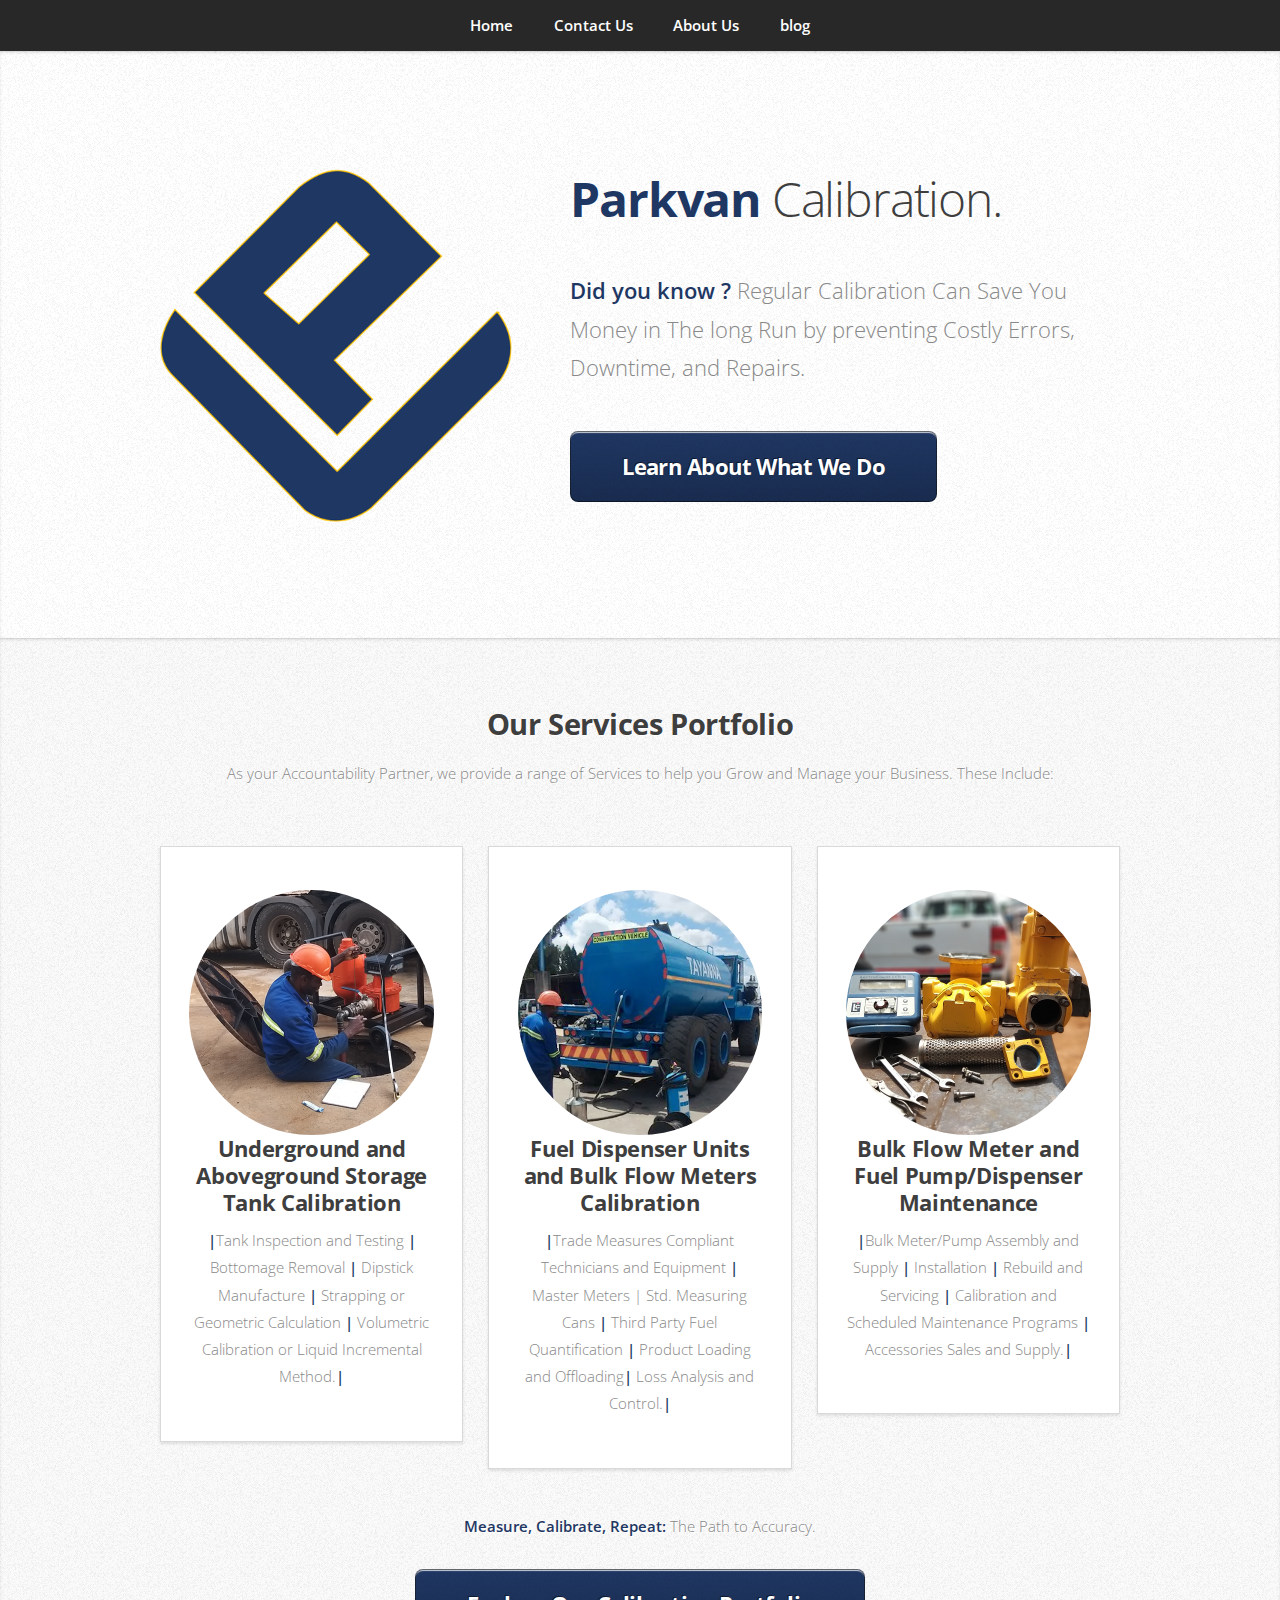
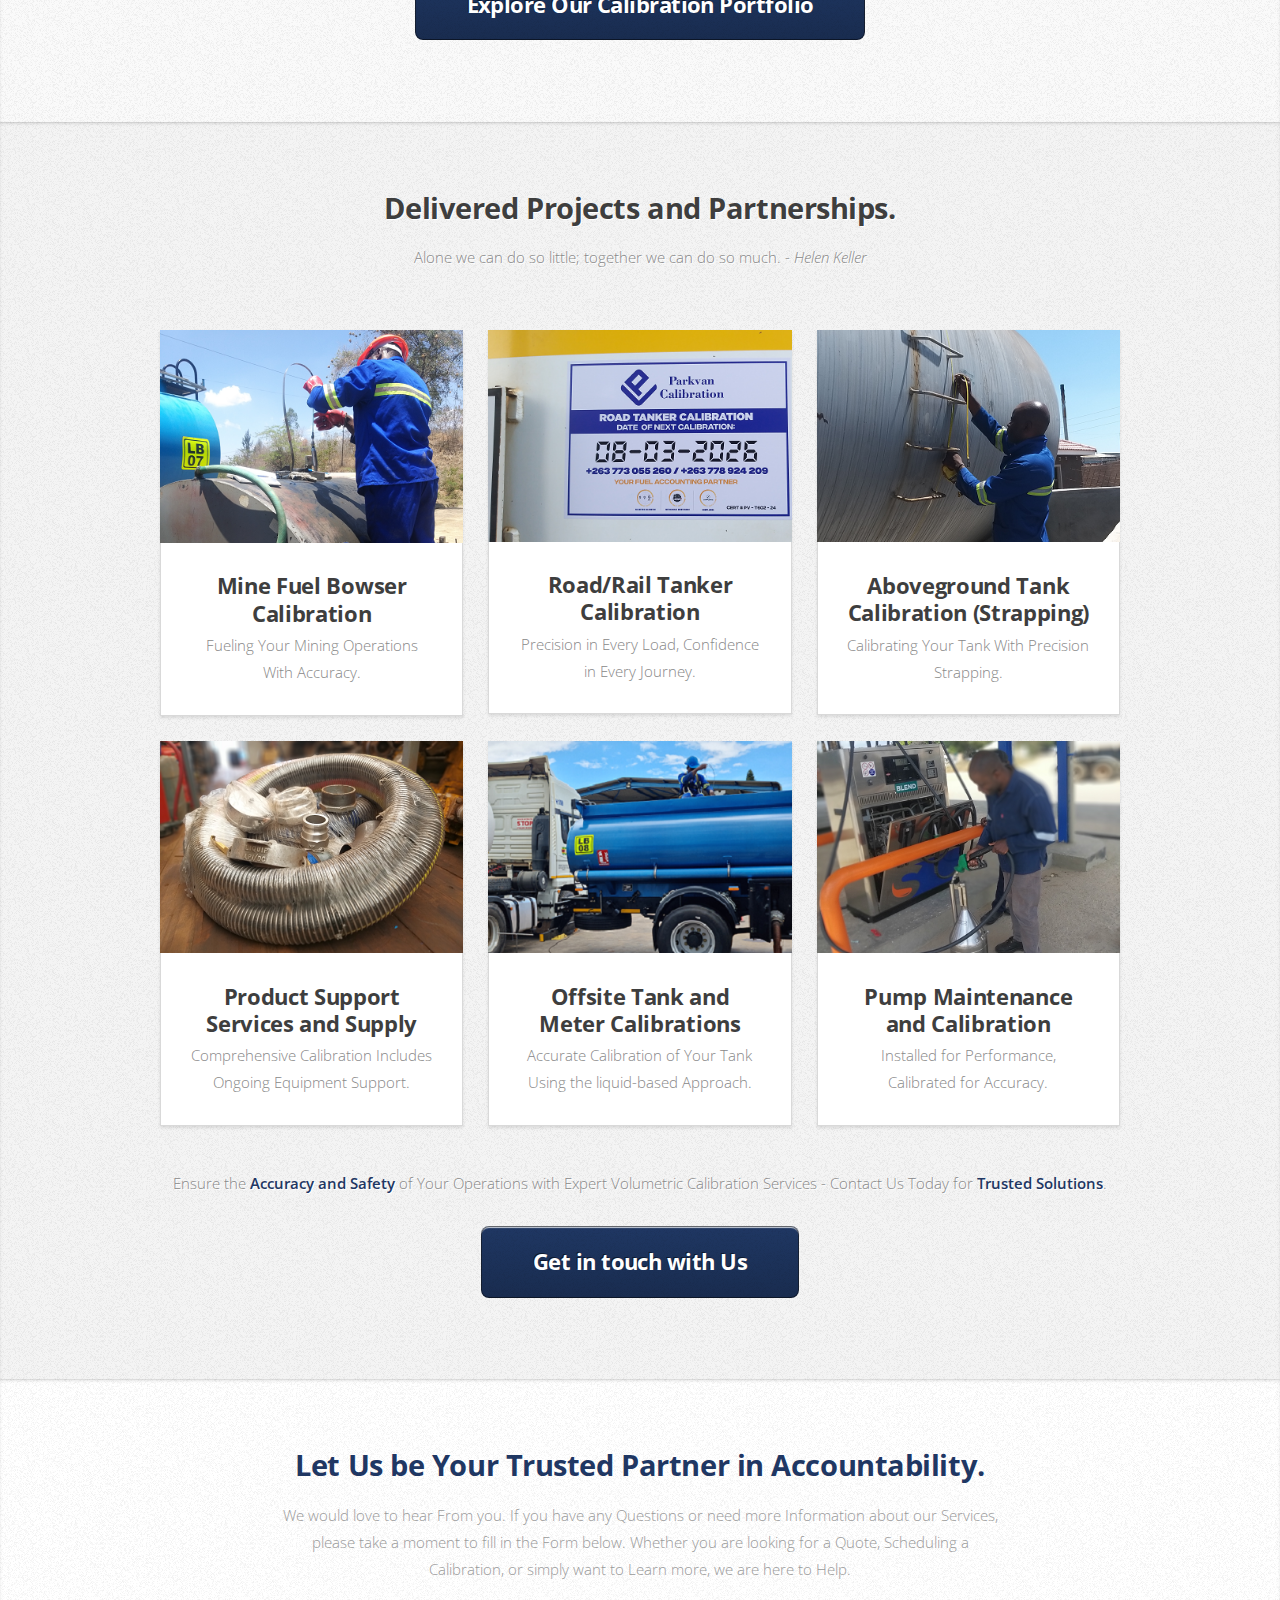
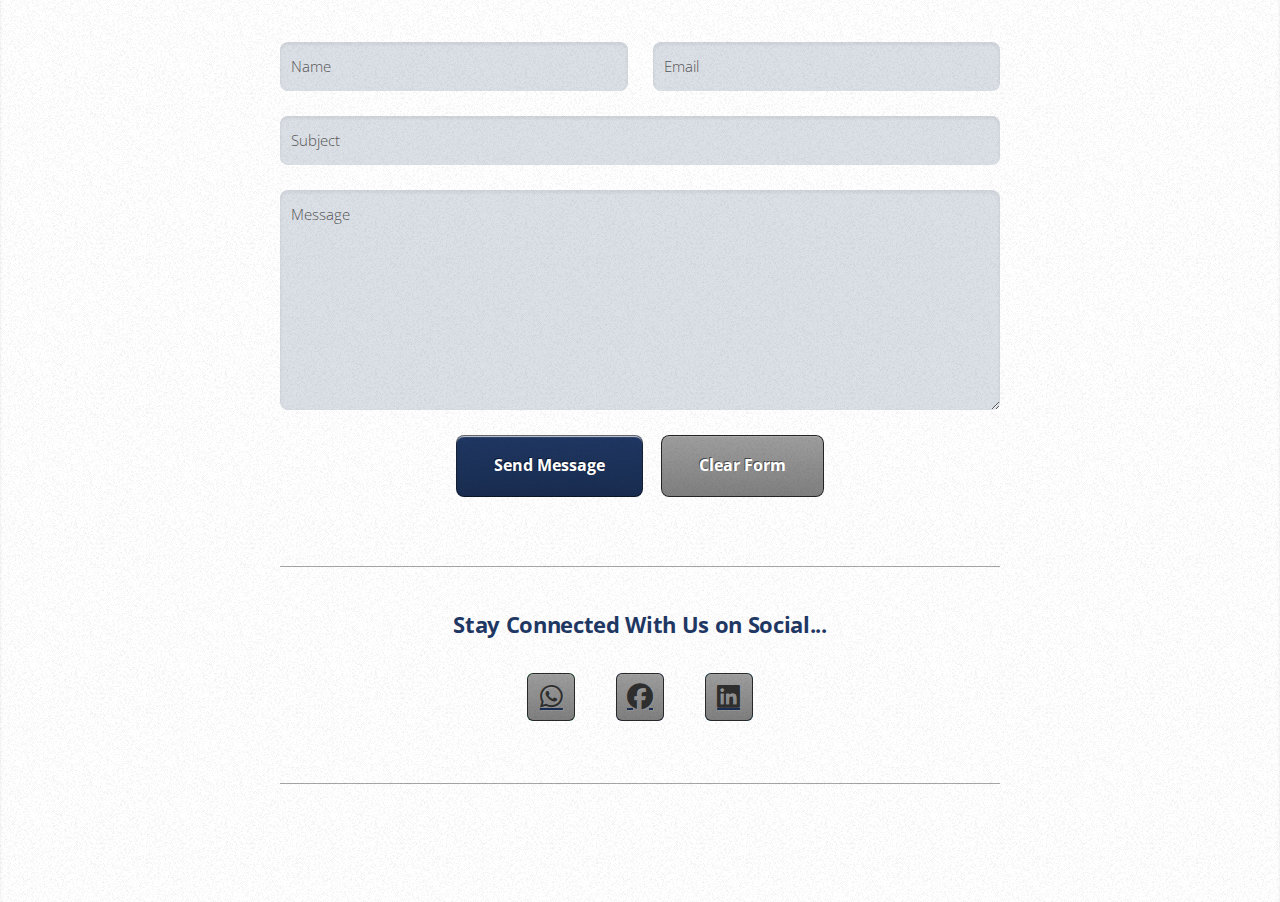
<file: index.html>
<!DOCTYPE HTML>

<html>
	<head><!--Contains meta data i.e data about data-->
		<title>Parkvan Calibration: Volumetric Calibration of Tanks and Meters</title>
		<meta charset="utf-8" />
		<meta name="viewport" content="width=device-width, initial-scale=1, user-scalable=no" />
		<meta name="Author" content="Upenyu Mutsumba" />
		<meta name="Keywords" content="Volumetric Calibration, Fuel storage tank, Road tanker, Aboveground tank, Accountability Partner />
		<meta name="description" content="Parkvan Calibration specializes in volumetric calibration of storage tanks, flow meters, and fuel dispensers for service stations. Reliable, accurate calibration." />
		<link rel="stylesheet" href="https://cdnjs.cloudflare.com/ajax/libs/font-awesome/6.7.2/css/all.min.css" integrity="sha512-Evv84Mr4kqVGRNSgIGL/F/aIDqQb7xQ2vcrdIwxfjThSH8CSR7PBEakCr51Ck+w+/U6swU2Im1vVX0SVk9ABhg==" crossorigin="anonymous" referrerpolicy="no-referrer" />
		<link rel="stylesheet" href="assets/css/main.css" />
		<!-- <link rel="canonical" href="https://parkvan-calibration.co.zw" /> -->
		    <link rel="icon" type="image/png" href="/favicon.png">
		<meta name="google-site-verification" content="EgA37F2M8qbpC_kgQ_pPKk1XPElg_OLfnI7oKPIdyus" />
	</head>
	<body class="is-preload">

		<!-- Nav -->
			<nav id="nav">
				<ul class="container"><!-- Unordered bulleted list -->
					<li><a href="#top">Home</a></li>
					<li><a href="#contact">Contact Us</a></li>
					<li><a href="about_upenyu.html">About Us</a></li>
					<li><a href="https://blog.parkvan-calibration.co.zw/">blog</a></li>
				</ul>
			</nav>

		<!-- Home -->
			<article id="top" class="wrapper style1">
				<div class="container">
					<div class="row">
						<div class="col-4 col-5-large col-12-medium">
							<span class="image fit"><img src="images/Parkvan Calibration Logo.png" alt="Parkvan Calibration Logo" /></span>
						</div>
						<div class="col-8 col-7-large col-12-medium">
							<header>
								<h1><strong>Parkvan </strong>Calibration.</h1>
							</header>
							<p><strong>Did you know ?</strong> Regular Calibration Can Save You Money in The long Run by preventing Costly Errors, Downtime, and Repairs.</p>
							<a href="#work" class="button large scrolly">Learn About What We Do</a>
						</div>
					</div>
				</div>
			</article>

		<!-- Work -->
			<article id="work" class="wrapper style2">
				<div class="container">
					<header>
						<h2>Our Services Portfolio</h2>
						<p>As your Accountability Partner, we provide a range of Services to help you Grow and Manage your Business. These Include:</p>
					</header>
					<div class="row aln-center">
						<div class="col-4 col-6-medium col-12-small">
							<section class="box style1">
								<span class="image fit"><img src="images/Technician Calibrating Underground Tank.png" alt="Technician Calibrating Underground Tank" /></span>
								<h3>Underground and Aboveground Storage Tank Calibration</h3>
								<p><strong>|</strong>Tank Inspection and Testing <strong>|</strong> Bottomage Removal <strong>|</strong> Dipstick Manufacture <strong>|</strong> Strapping or Geometric Calculation <strong>|</strong> Volumetric Calibration or Liquid Incremental Method.<strong>|</strong></p>
							</section>
						</div>
						<div class="col-4 col-6-medium col-12-small">
							<section class="box style1">
								<span class="image fit"><img src="images/Pump and Meter Calibration.jpg" alt="Bowser Flow Meter Calibration" /></span>
								<h3>Fuel Dispenser Units and Bulk Flow Meters Calibration</h3>
								<p><strong>|</strong>Trade Measures Compliant Technicians and Equipment <strong>|</strong> Master Meters | Std. Measuring Cans <strong>|</strong> Third Party Fuel Quantification <strong>|</strong> Product Loading and Offloading<strong>|</strong> Loss Analysis and Control.<strong>|</strong></p>
							</section>
						</div>
						<div class="col-4 col-6-medium col-12-small">
							<section class="box style1">
								<span class="image fit"><img src="images/Digital Flow Meter Under Repair.png" alt="Digital Flow Meter Repair" /></span>
								<h3>Bulk Flow Meter and Fuel Pump/Dispenser Maintenance</h3>
								<p><strong>|</strong>Bulk Meter/Pump Assembly and Supply <strong>|</strong> Installation <strong>|</strong> Rebuild and Servicing <strong>|</strong> Calibration and Scheduled Maintenance Programs <strong>|</strong> Accessories Sales and Supply.<strong>|</strong></p>
							</section>
						</div>
					</div>
					<footer>
						<p><strong>Measure, Calibrate, Repeat:</strong> The Path to Accuracy.</p>
						<a href="#portfolio" class="button large scrolly">Explore Our Calibration Portfolio</a>
					</footer>
				</div>
			</article>

		<!-- Portfolio -->
			<article id="portfolio" class="wrapper style3">
				<div class="container">
					<header>
						<h2>Delivered Projects and Partnerships.</h2>
						<p>Alone we can do so little; together we can do so much. - <i>Helen Keller</i></p>
					</header>
					<div class="row">
						<div class="col-4 col-6-medium col-12-small">
							<article class="box style2">
								<a href="#" class="image featured"><img src="images/Bowser Calibration at a Mining Site.png" alt="Fuel Bowser Calibration at a Mine" /></a>
								<h3><a href="#">Mine Fuel Bowser Calibration</a></h3>
								<p>Fueling Your Mining Operations With Accuracy.</p>
							</article>
						</div>
						<div class="col-4 col-6-medium col-12-small">
							<article class="box style2">
								<a href="#" class="image featured"><img src="images/Road Tanker Calibration Sticker.png" alt="Calibration Certificate on a Road tanker" /></a>
								<h3><a href="#">Road/Rail Tanker Calibration</a></h3>
								<p>Precision in Every Load, Confidence in Every Journey.</p>
							</article>
						</div>
						<div class="col-4 col-6-medium col-12-small">
							<article class="box style2">
								<a href="#" class="image featured"><img src="images/Technician Calibrating Aboveground Tank (Strapping).png" alt="50000 liter Aboveground Tank Calibration by Strapping" /></a>
								<h3><a href="#">Aboveground Tank Calibration (Strapping)</a></h3>
								<p>Calibrating Your Tank With Precision Strapping.</p>
							</article>
						</div>
						<div class="col-4 col-6-medium col-12-small">
							<article class="box style2">
								<a href="#" class="image featured"><img src="images/Fuel supplies, spares, couplings, fittings.png" alt="Hoses, couplings, fittings, spares, etc" /></a>
								<h3><a href="#">Product Support Services and Supply</a></h3>
								<p>Comprehensive Calibration Includes Ongoing Equipment Support.</p>
							</article>
						</div>
						<div class="col-4 col-6-medium col-12-small">
							<article class="box style2">
								<a href="#" class="image featured"><img src="images/Road Tanker Calibration.png" alt="Offsite Road Tanker Calibration" /></a>
								<h3><a href="#">Offsite Tank and Meter Calibrations</a></h3>
								<p>Accurate Calibration of Your Tank Using the liquid-based Approach.</p>
							</article>
						</div>
						<div class="col-4 col-6-medium col-12-small">
							<article class="box style2">
								<a href="#" class="image featured"><img src="images/Technician Calibrating Fuel Pump at Service Station.png" alt="Fuel Pump Calibration at a Service Station" /></a>
								<h3><a href="#">Pump Maintenance and Calibration</a></h3>
								<p>Installed for Performance, Calibrated for Accuracy.</p>
							</article>
						</div>
					</div>
					<footer>
						<p>Ensure the <strong>Accuracy and Safety</strong> of Your Operations with Expert Volumetric Calibration Services - Contact Us Today for <strong>Trusted Solutions</strong>.</p>
						<a href="#contact" class="button large scrolly">Get in touch with Us</a>
					</footer>
				</div>
			</article>

		<!-- Contact -->
			<article id="contact" class="wrapper style4">
				<div class="container medium">
					<header>
						<h2>Let Us be Your Trusted Partner in Accountability.</h2>
						<p>We would love to hear From you. If you have any Questions or need more Information about our Services, please take a moment to fill in the Form below. Whether you are looking for a Quote, Scheduling a Calibration, or simply want to Learn more, we are here to Help.</p>
					</header>
					<div class="row">
						<div class="col-12">
							<form action="https://api.web3forms.com/submit" method="post" >
								<div class="row">
									<div class="col-6 col-12-small">
										
										<input type="hidden" name="access_key" value="50398248-1ba4-4204-a566-0c15540aa567">
										<input type="text" name="name" id="name" placeholder="Name" />
									</div>
									<div class="col-6 col-12-small">
										<input type="text" name="email" id="email" placeholder="Email" />
									</div>
									<div class="col-12">
										<input type="text" name="subject" id="subject" placeholder="Subject" />
									</div>
									<div class="col-12">
										<textarea name="message" id="message" placeholder="Message"></textarea>
									</div>
									<div class="col-12">
										<ul class="actions">
											<li><input type="submit" value="Send Message" /></li>
											<li><input type="reset" value="Clear Form" class="alt" /></li>
										</ul>
									</div>
								</div>
							</form>
						</div>
						<div class="col-12">
							<hr />
							<h3>Stay Connected With Us on Social...</h3>
							<ul class="social">
								<li><a href="https://wa.me/263778924209" class="fa-brands fa-whatsapp"><span class="label">Whatsapp</span></a></li>
								</li>
								<li><a href="https://www.facebook.com/profile.php?id=61574643850660" class="fa-brands fa-facebook"><span class="label">Facebook</span></a></li>
								<li><a href="https://linkedin.com/in/upenyumutsumba" class="fa-brands fa-linkedin"><span class="label">LinkedIn</span></a></li>
								<!--<li><a href="#" class="icon brands fa-tumblr"><span class="label">Tumblr</span></a></li>
								<li><a href="#" class="icon brands fa-google-plus"><span class="label">Google+</span></a></li>
								<li><a href="#" class="icon brands fa-github"><span class="label">Github</span></a></li>
								<!--
								<li><a href="#" class="icon solid fa-rss"><span>RSS</span></a></li>
								<li><a href="#" class="icon brands fa-instagram"><span>Instagram</span></a></li>
								<li><a href="#" class="icon brands fa-foursquare"><span>Foursquare</span></a></li>
								<li><a href="#" class="icon brands fa-skype"><span>Skype</span></a></li>
								<li><a href="#" class="icon brands fa-soundcloud"><span>Soundcloud</span></a></li>
								<li><a href="#" class="icon brands fa-youtube"><span>YouTube</span></a></li>
								<li><a href="#" class="icon brands fa-blogger"><span>Blogger</span></a></li>
								<li><a href="#" class="icon brands fa-flickr"><span>Flickr</span></a></li>
								<li><a href="#" class="icon brands fa-vimeo"><span>Vimeo</span></a></li>
								-->
							</ul>
							<hr />
						</div>
					</div>
					
				</div>
			</article>
<!-- Removed Footer -->
		<!-- Scripts -->
			<script src="assets/js/jquery.min.js"></script>
			<script src="assets/js/jquery.scrolly.min.js"></script>
			<script src="assets/js/browser.min.js"></script>
			<script src="assets/js/breakpoints.min.js"></script>
			<script src="assets/js/util.js"></script>
			<script src="assets/js/main.js"></script>

	</body>
</html>
</file>
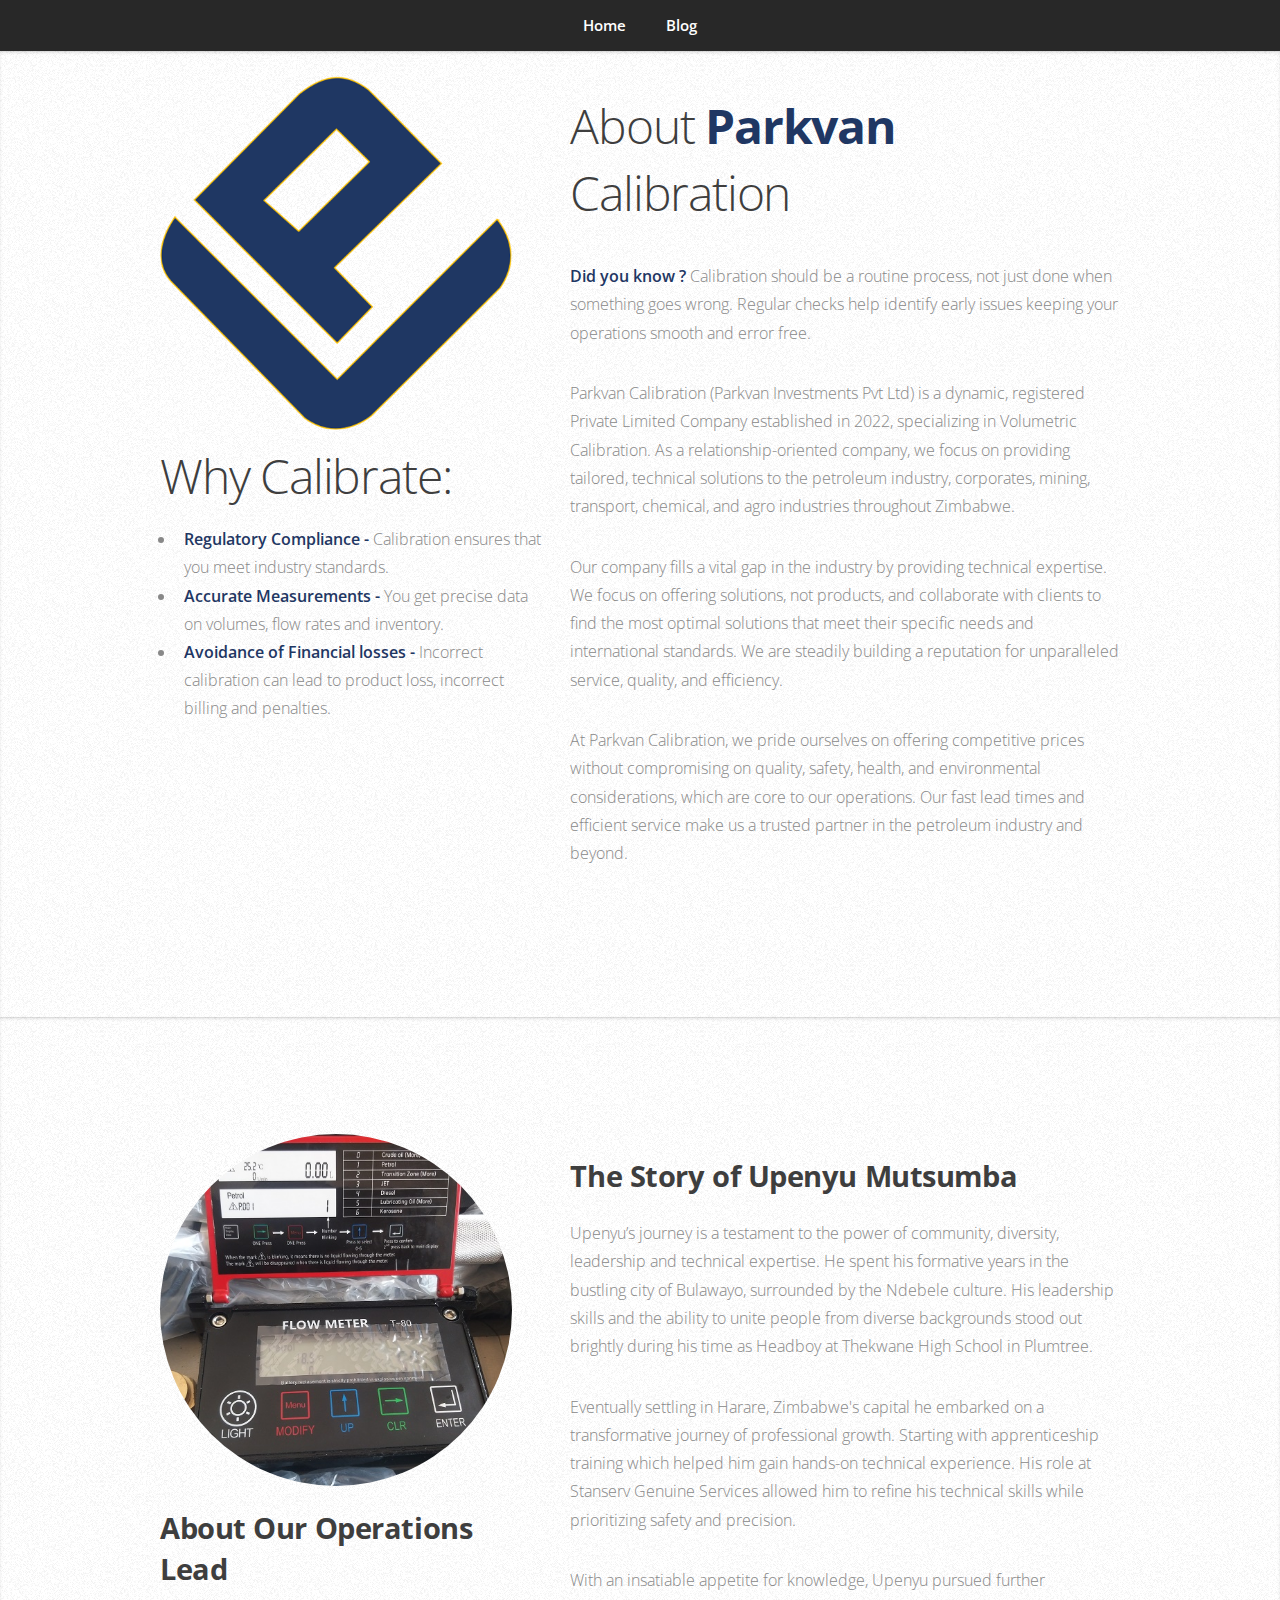
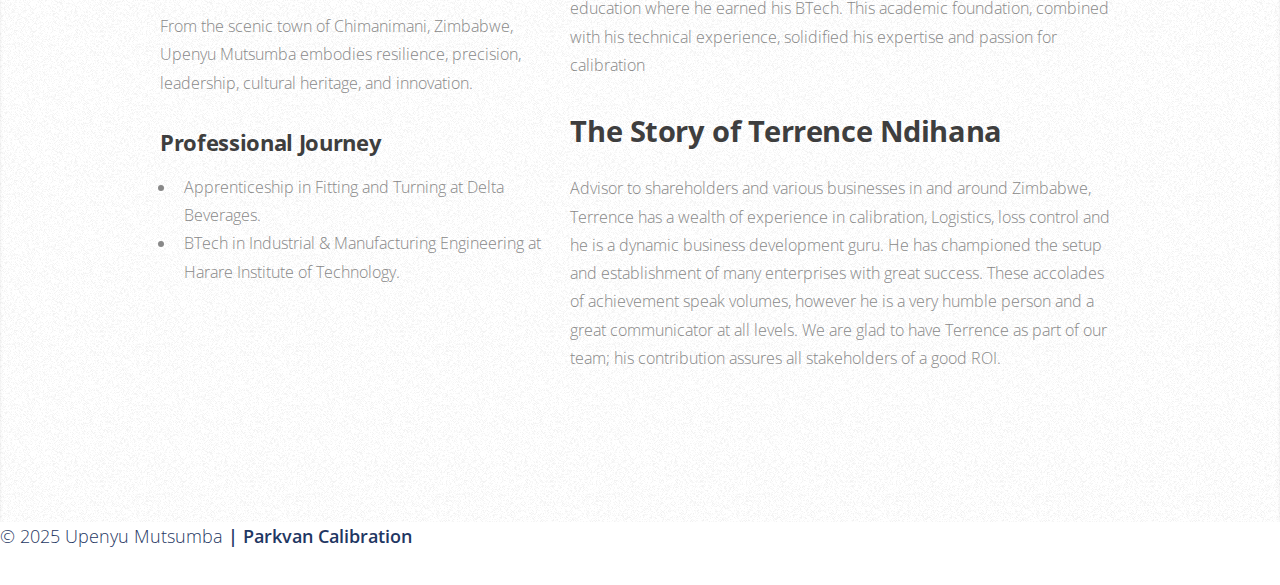
<file: about_parkvan_calibration.html>
<!DOCTYPE html>

<head>
    <meta charset="UTF-8">
    <meta name="viewport" content="width=device-width, initial-scale=1, user-scalable=no" />
    <title>About Parkvan Calibration</title>
    <link rel="stylesheet" href="assets/css/main.css" />
</head>
<body class>
     <nav id="nav">
                <ul class="container"><!-- Unordered bulleted list -->
                    <li><a href="index.html">Home</a></li>
                    <li><a href="https://parkvancal.github.io/blog/">Blog</a></li>
            </nav>           
    <article id="top" class="wrapper style1" style="
    padding-top: 25px;">
             
                <div class="container">
                    <div class="row">
                        <div class="col-4 col-5-large col-12-medium">
                            <span class="image fit"><img src="images/Parkvan Calibration Logo.png" alt="Parkvan Calibration Logo"></span>

                        <h1 id="h1" style="margin-bottom: 15px; margin-top: 15px;">Why Calibrate:</h1>
                            <ul id="list" style=" margin-bottom: 0px;
">
                <li>  <strong>Regulatory Compliance -</strong> Calibration ensures that you meet industry standards.</li>
                <li> <strong>Accurate Measurements -</strong> You get precise data on volumes, flow rates and inventory.</li>
                <li>  <strong>Avoidance of Financial losses -</strong> Incorrect calibration can lead to product loss, incorrect billing and penalties.</li>           
                 </ul>
        </div>
                        <div class="col-8 col-7-large col-12-medium">                           
                           
                            <h1 id="h1">About<strong> Parkvan</strong> Calibration</h1>

        <p id="p"><strong>Did you know ?</strong> Calibration should be a routine process, not just done when something goes wrong. Regular checks help identify early issues keeping your operations smooth and error free.</p> 
<p id="p">Parkvan Calibration (Parkvan Investments Pvt Ltd) is a dynamic, registered Private Limited Company established in 2022, specializing in Volumetric Calibration. As a relationship-oriented company, we focus on providing tailored, technical solutions to the petroleum industry, corporates, mining, transport, chemical, and agro industries throughout Zimbabwe.</p>
<p id="p">Our company fills a vital gap in the industry by providing technical expertise. We focus on offering solutions, not products, and collaborate with clients to find the most optimal solutions that meet their specific needs and international standards. We are steadily building a reputation for unparalleled service, quality, and efficiency.</p>
<p id="p">At Parkvan Calibration, we pride ourselves on offering competitive prices without compromising on quality, safety, health, and environmental considerations, which are core to our operations. Our fast lead times and efficient service make us a trusted partner in the petroleum industry and beyond.</p>

                            
                        </div>
                    </div>
                </div>
            </article>
    <article id="top" class="wrapper style1">
                <div class="container">
                    <div class="row">
                        <div class="col-4 col-5-large col-12-medium">
                            <span class="image fit"><img src="images/Digital Flow Meter.jpg" alt="Parkvan Calibration Logo"></span><h2 id="h1">About Our Operations Lead</h2>
<p id="p">From the scenic town of Chimanimani, Zimbabwe, Upenyu Mutsumba embodies resilience, precision, leadership, cultural heritage, and innovation.</p>
<h3>Professional Journey</h3>

<ul id="list" style=" margin-bottom: 0px;
">
                <li>Apprenticeship in Fitting and Turning at Delta Beverages.</li>                
                <li>BTech in Industrial &amp; Manufacturing Engineering at Harare Institute of Technology.</li>           
                </ul>
                        </div>
                        <div class="col-8 col-7-large col-12-medium">
                            
                           
                    <h2 id="h1">The Story of Upenyu Mutsumba</h2>
                    <p id="p">Upenyu’s journey is a testament to the power of community, diversity, leadership and technical expertise. He spent his formative years in the bustling city of Bulawayo, surrounded by the Ndebele culture. His leadership skills and the ability to unite people from diverse backgrounds stood out brightly during his time as Headboy at Thekwane High School in Plumtree.</p>

                            
                        <p id="p">Eventually settling in Harare, Zimbabwe's capital he embarked on a transformative journey of professional growth. Starting with apprenticeship training which helped him gain hands-on technical experience. His role at Stanserv Genuine Services allowed him to refine his technical skills while prioritizing safety and precision.</p>

                        <p id="p">With an insatiable appetite for knowledge, Upenyu pursued further education where he earned his BTech. This academic foundation, combined with his technical experience, solidified his expertise and passion for calibration</p>

<h2 id="h1">The Story of Terrence Ndihana</h2>
<p id="p">Advisor to shareholders and various businesses in and around Zimbabwe, Terrence has a wealth of experience in calibration, Logistics, loss control and he is a dynamic business development guru. He has championed the setup and establishment of many enterprises with great success. These accolades of achievement speak volumes, however he is a very humble person and a great communicator at all levels. We are glad to have Terrence as part of our team; his contribution assures all stakeholders of a good ROI. </p>
                    </div>
                    </div>
                </div>
            </article>
    
    <footer style="
    margin-top: 0px;
">
        <footer style="
    margin-top: 0px;
    color: #1f3763;
">
        <p>© 2025 Upenyu Mutsumba<strong> | Parkvan Calibration</strong></p>
    </footer>




</body>
</html>
</file>
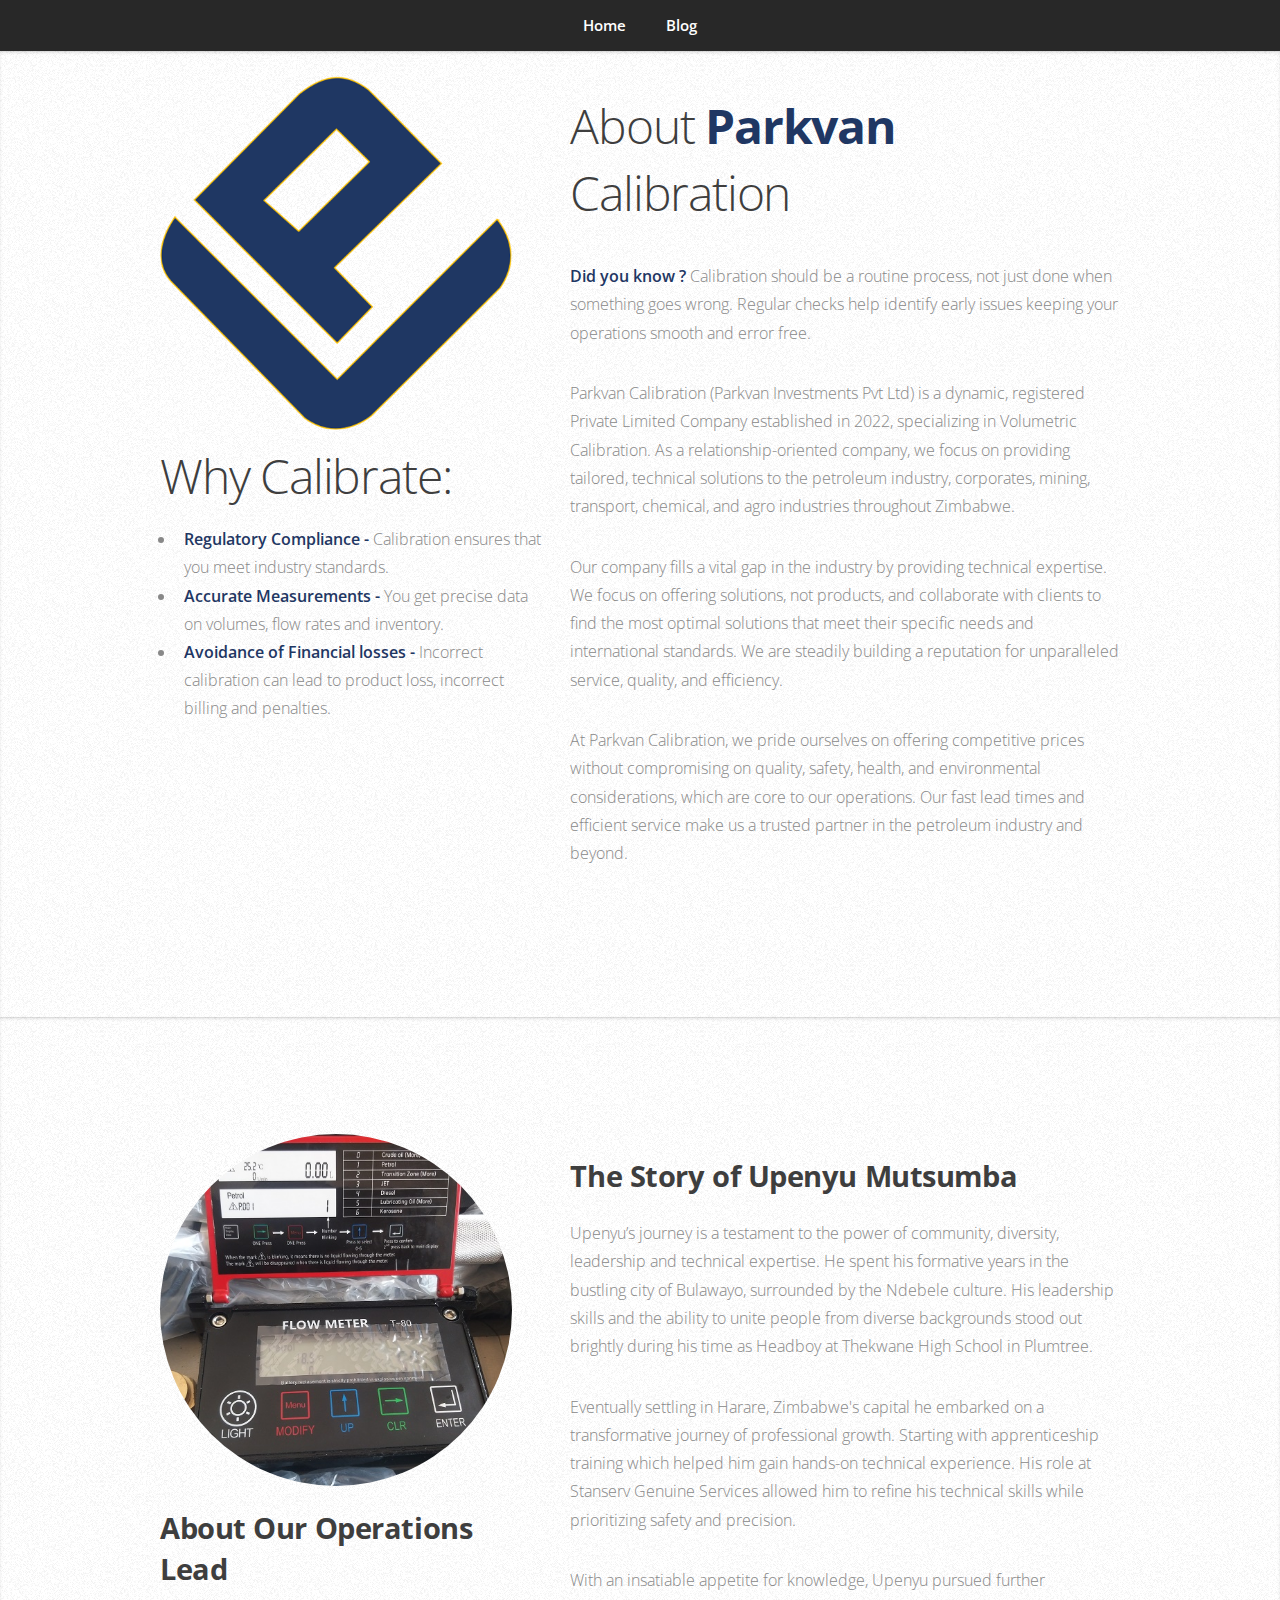
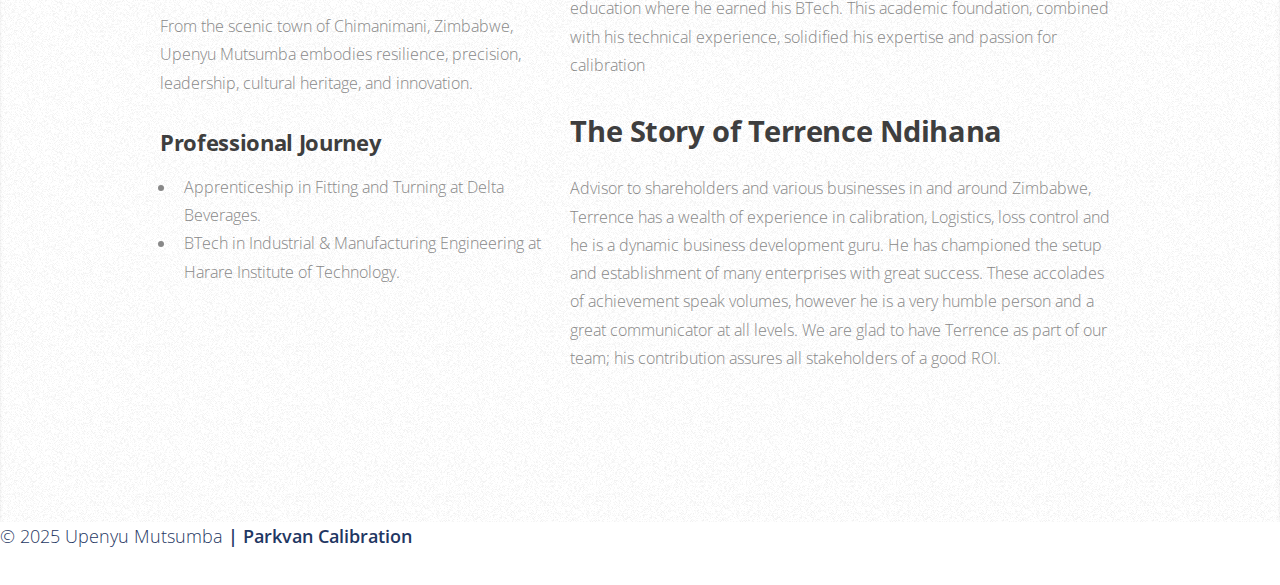
<file: about_upenyu.html>
<!DOCTYPE html>

<head>
    <meta charset="UTF-8">
    <meta name="viewport" content="width=device-width, initial-scale=1, user-scalable=no" />
    <title>About Upenyu</title>
    <link rel="stylesheet" href="assets/css/main.css" />
</head>
<body class>
     <nav id="nav">
                <ul class="container"><!-- Unordered bulleted list -->
                    <li><a href="index.html">Home</a></li>
                    <li><a href="https://parkvancal.github.io/blog/">Blog</a></li>
            </nav>           
    <article id="top" class="wrapper style1" style="
    padding-top: 25px;">
             
                <div class="container">
                    <div class="row">
                        <div class="col-4 col-5-large col-12-medium">
                            <span class="image fit"><img src="images/Parkvan Calibration Logo.png" alt="Parkvan Calibration Logo"></span>

                        <h1 id="h1" style="margin-bottom: 15px; margin-top: 15px;">Why Calibrate:</h1>
                            <ul id="list" style=" margin-bottom: 0px;
">
                <li>  <strong>Regulatory Compliance -</strong> Calibration ensures that you meet industry standards.</li>
                <li> <strong>Accurate Measurements -</strong> You get precise data on volumes, flow rates and inventory.</li>
                <li>  <strong>Avoidance of Financial losses -</strong> Incorrect calibration can lead to product loss, incorrect billing and penalties.</li>           
                 </ul>
        </div>
                        <div class="col-8 col-7-large col-12-medium">                           
                           
                            <h1 id="h1">About<strong> Parkvan</strong> Calibration</h1>

        <p id="p"><strong>Did you know ?</strong> Calibration should be a routine process, not just done when something goes wrong. Regular checks help identify early issues keeping your operations smooth and error free.</p> 
<p id="p">Parkvan Calibration (Parkvan Investments Pvt Ltd) is a dynamic, registered Private Limited Company established in 2022, specializing in Volumetric Calibration. As a relationship-oriented company, we focus on providing tailored, technical solutions to the petroleum industry, corporates, mining, transport, chemical, and agro industries throughout Zimbabwe.</p>
<p id="p">Our company fills a vital gap in the industry by providing technical expertise. We focus on offering solutions, not products, and collaborate with clients to find the most optimal solutions that meet their specific needs and international standards. We are steadily building a reputation for unparalleled service, quality, and efficiency.</p>
<p id="p">At Parkvan Calibration, we pride ourselves on offering competitive prices without compromising on quality, safety, health, and environmental considerations, which are core to our operations. Our fast lead times and efficient service make us a trusted partner in the petroleum industry and beyond.</p>

                            
                        </div>
                    </div>
                </div>
            </article>
    <article id="top" class="wrapper style1">
                <div class="container">
                    <div class="row">
                        <div class="col-4 col-5-large col-12-medium">
                            <span class="image fit"><img src="images/Digital Flow Meter.jpg" alt="Parkvan Calibration Logo"></span><h2 id="h1">About Our Operations Lead</h2>
<p id="p">From the scenic town of Chimanimani, Zimbabwe, Upenyu Mutsumba embodies resilience, precision, leadership, cultural heritage, and innovation.</p>
<h3>Professional Journey</h3>

<ul id="list" style=" margin-bottom: 0px;
">
                <li>Apprenticeship in Fitting and Turning at Delta Beverages.</li>                
                <li>BTech in Industrial &amp; Manufacturing Engineering at Harare Institute of Technology.</li>           
                </ul>
                        </div>
                        <div class="col-8 col-7-large col-12-medium">
                            
                           
                    <h2 id="h1">The Story of Upenyu Mutsumba</h2>
                    <p id="p">Upenyu’s journey is a testament to the power of community, diversity, leadership and technical expertise. He spent his formative years in the bustling city of Bulawayo, surrounded by the Ndebele culture. His leadership skills and the ability to unite people from diverse backgrounds stood out brightly during his time as Headboy at Thekwane High School in Plumtree.</p>

                            
                        <p id="p">Eventually settling in Harare, Zimbabwe's capital he embarked on a transformative journey of professional growth. Starting with apprenticeship training which helped him gain hands-on technical experience. His role at Stanserv Genuine Services allowed him to refine his technical skills while prioritizing safety and precision.</p>

                        <p id="p">With an insatiable appetite for knowledge, Upenyu pursued further education where he earned his BTech. This academic foundation, combined with his technical experience, solidified his expertise and passion for calibration</p>

<h2 id="h1">The Story of Terrence Ndihana</h2>
<p id="p">Advisor to shareholders and various businesses in and around Zimbabwe, Terrence has a wealth of experience in calibration, Logistics, loss control and he is a dynamic business development guru. He has championed the setup and establishment of many enterprises with great success. These accolades of achievement speak volumes, however he is a very humble person and a great communicator at all levels. We are glad to have Terrence as part of our team; his contribution assures all stakeholders of a good ROI. </p>
                    </div>
                    </div>
                </div>
            </article>
    
    <footer style="
    margin-top: 0px;
">
        <footer style="
    margin-top: 0px;
    color: #1f3763;
">
        <p>© 2025 Upenyu Mutsumba<strong> | Parkvan Calibration</strong></p>
    </footer>




</body>
</html>
</file>
<file: assets/css/main.css>
@import url("https://fonts.googleapis.com/css?family=Open+Sans:300,300italic,600,600italic,700");
@import url("fontawesome.min.css");

/*
	Miniport by HTML5 UP
	html5up.net | @ajlkn
	Free for personal and commercial use under the CCA 3.0 license (html5up.net/license)
*/

html, body, div, span, applet, object,
iframe, h1, h2, h3, h4, h5, h6, p, blockquote,
pre, a, abbr, acronym, address, big, cite,
code, del, dfn, em, img, ins, kbd, q, s, samp,
small, strike, strong, sub, sup, tt, var, b,
u, i, center, dl, dt, dd, ol, ul, li, fieldset,
form, label, legend, table, caption, tbody,
tfoot, thead, tr, th, td, article, aside,
canvas, details, embed, figure, figcaption,
footer, header, hgroup, menu, nav, output, ruby,
section, summary, time, mark, audio, video {
	margin: 0;
	padding: 0;
	border: 0;
	font-size: 100%;
	font: inherit;
	vertical-align: baseline;}

article, aside, details, figcaption, figure,
footer, header, hgroup, menu, nav, section {
	display: block;}

body {
	line-height: 1;
}

ol, ul {
	list-style: none;
}

blockquote, q {
	quotes: none;
}

	blockquote:before, blockquote:after, q:before, q:after {
		content: '';
		content: none;
	}

table {
	border-collapse: collapse;
	border-spacing: 0;
}

body {
	-webkit-text-size-adjust: none;
}

mark {
	background-color: transparent;
	color: inherit;
}

input::-moz-focus-inner {
	border: 0;
	padding: 0;
}

input, select, textarea {
	-moz-appearance: none;
	-webkit-appearance: none;
	-ms-appearance: none;
	appearance: none;
}

/* Basic */

	html {
		box-sizing: border-box;
	}

	*, *:before, *:after {
		box-sizing: inherit;
	}

	body {
		padding-top: 3.5em;
	}

		body.is-preload *, body.is-preload *:before, body.is-preload *:after {
			-moz-animation: none !important;
			-webkit-animation: none !important;
			-ms-animation: none !important;
			animation: none !important;
			-moz-transition: none !important;
			-webkit-transition: none !important;
			-ms-transition: none !important;
			transition: none !important;
		}

	body, input, textarea, select {
		font-family: 'Open Sans', sans-serif;
		line-height: 1.85em;
		color: #888;
		font-weight: 300;
		font-size: 13pt;
	}

	a {
		-moz-transition: color .2s ease-in-out;
		-webkit-transition: color .2s ease-in-out;
		-ms-transition: color .2s ease-in-out;
		transition: color .2s ease-in-out;
		
		
	}

		a:hover {
			color: none !important;
		}

		a img {
			border: 0;
		}

	b, strong {
		font-weight: 600;
		color: #1f3763;
	}

	i, em {
		font-style: italic;
	}

	sub {
		position: relative;
		top: 0.5em;
		font-size: 0.8em;
	}

	sup {
		position: relative;
		top: -0.5em;
		font-size: 0.8em;
	}

	blockquote {
		border-left: solid 0.75em #eee;
		padding: 1em 0 1em 1.5em;
		font-style: italic;
	}

	h1, h2, h3, h4, h5, h6 {
		color: #3e3e3e;
		margin: 0 0 0.75em 0;
	}

	h1 a, h2 a, h3 a, h4 a, h5 a, h6 a {
		text-decoration: none;
		color: inherit;
	}

	h2, h3, h4, h5, h6 {
		font-weight: 700;
	}

	h1 {
		font-size: 3.25em;
		letter-spacing: -0.025em;
		font-weight: 300;
	}

		h1 strong {
			font-weight: 700;
		}

	h2 {
		font-size: 2em;
		letter-spacing: -0.015em;
	}

	h3 {
		font-size: 1.5em;
		letter-spacing: -0.015em;
	}

	em, i {
		font-style: italic;
	}

	br.clear {
		clear: both;
	}

	hr {
		border: 0;
		border-top: solid 1px #444;
		border-top-color: rgba(0, 0, 0, 0.35);
		box-shadow: 0px 1px 0px 0px rgba(255, 255, 255, 0.1);
		height: 1px;
		margin: 3em 0;
	}

	p, ul, ol, dl, table {
		margin-bottom: 2em;
	}

	header {
		margin: 0 0 3em 0;
	}

		header > p {
			font-size: 1.25em;
			margin: 0;
		}

	footer {
		margin: 3em 0 0 0;
	}

		footer > p {
			font-size: 1.25em;
		}

/* Container */

	.container {
		margin: 0 auto;
		max-width: calc(100% - 50px);
		width: 1200px;
	}

		.container.medium {
			width: 900px;
		}

		@media screen and (max-width: 1680px) {

			.container {
				width: 1200px;
			}

				.container.medium {
					width: 900px;
				}

		}

		@media screen and (max-width: 1280px) {

			.container {
				width: 960px;
			}

				.container.medium {
					width: 720px;
				}

		}

		@media screen and (max-width: 980px) {

			.container {
				width: 100%;
			}

				.container.medium {
					width: 75%;
				}

		}

		@media screen and (max-width: 736px) {

			.container {
				width: 100%;
				max-width: calc(100% - 30px);
			}

				.container.medium {
					width: 100%;
				}

		}

/* Row */

	.row {
		display: flex;
		flex-wrap: wrap;
		box-sizing: border-box;
		align-items: stretch;
	}

		.row > * {
			box-sizing: border-box;
		}

		.row.gtr-uniform > * > :last-child {
			margin-bottom: 0;
		}

		.row.aln-left {
			justify-content: flex-start;
		}

		.row.aln-center {
			justify-content: center;
		}

		.row.aln-right {
			justify-content: flex-end;
		}

		.row.aln-top {
			align-items: flex-start;
		}

		.row.aln-middle {
			align-items: center;
		}

		.row.aln-bottom {
			align-items: flex-end;
		}

		.row > .imp {
			order: -1;
		}

		.row > .col-1 {
			width: 8.33333%;
		}

		.row > .off-1 {
			margin-left: 8.33333%;
		}

		.row > .col-2 {
			width: 16.66667%;
		}

		.row > .off-2 {
			margin-left: 16.66667%;
		}

		.row > .col-3 {
			width: 25%;
		}

		.row > .off-3 {
			margin-left: 25%;
		}

		.row > .col-4 {
			width: 33.33333%;
		}

		.row > .off-4 {
			margin-left: 33.33333%;
		}

		.row > .col-5 {
			width: 41.66667%;
		}

		.row > .off-5 {
			margin-left: 41.66667%;
		}

		.row > .col-6 {
			width: 50%;
		}

		.row > .off-6 {
			margin-left: 50%;
		}

		.row > .col-7 {
			width: 58.33333%;
		}

		.row > .off-7 {
			margin-left: 58.33333%;
		}

		.row > .col-8 {
			width: 66.66667%;
		}

		.row > .off-8 {
			margin-left: 66.66667%;
		}

		.row > .col-9 {
			width: 75%;
		}

		.row > .off-9 {
			margin-left: 75%;
		}

		.row > .col-10 {
			width: 83.33333%;
		}

		.row > .off-10 {
			margin-left: 83.33333%;
		}

		.row > .col-11 {
			width: 91.66667%;
		}

		.row > .off-11 {
			margin-left: 91.66667%;
		}

		.row > .col-12 {
			width: 100%;
		}

		.row > .off-12 {
			margin-left: 100%;
		}

		.row.gtr-0 {
			margin-top: 0px;
			margin-left: 0px;
		}

			.row.gtr-0 > * {
				padding: 0px 0 0 0px;
			}

			.row.gtr-0.gtr-uniform {
				margin-top: 0px;
			}

				.row.gtr-0.gtr-uniform > * {
					padding-top: 0px;
				}

		.row.gtr-25 {
			margin-top: -6.25px;
			margin-left: -6.25px;
		}

			.row.gtr-25 > * {
				padding: 6.25px 0 0 6.25px;
			}

			.row.gtr-25.gtr-uniform {
				margin-top: -6.25px;
			}

				.row.gtr-25.gtr-uniform > * {
					padding-top: 6.25px;
				}

		.row.gtr-50 {
			margin-top: -12.5px;
			margin-left: -12.5px;
		}

			.row.gtr-50 > * {
				padding: 12.5px 0 0 12.5px;
			}

			.row.gtr-50.gtr-uniform {
				margin-top: -12.5px;
			}

				.row.gtr-50.gtr-uniform > * {
					padding-top: 12.5px;
				}

		.row {
			margin-top: -25px;
			margin-left: -25px;
		}

			.row > * {
				padding: 25px 0 0 25px;
			}

			.row.gtr-uniform {
				margin-top: -25px;
			}

				.row.gtr-uniform > * {
					padding-top: 25px;
				}

		.row.gtr-150 {
			margin-top: -37.5px;
			margin-left: -37.5px;
		}

			.row.gtr-150 > * {
				padding: 37.5px 0 0 37.5px;
			}

			.row.gtr-150.gtr-uniform {
				margin-top: -37.5px;
			}

				.row.gtr-150.gtr-uniform > * {
					padding-top: 37.5px;
				}

		.row.gtr-200 {
			margin-top: -50px;
			margin-left: -50px;
		}

			.row.gtr-200 > * {
				padding: 50px 0 0 50px;
			}

			.row.gtr-200.gtr-uniform {
				margin-top: -50px;
			}

				.row.gtr-200.gtr-uniform > * {
					padding-top: 50px;
				}

		@media screen and (max-width: 1680px) {

			.row {
				display: flex;
				flex-wrap: wrap;
				box-sizing: border-box;
				align-items: stretch;
			}

				.row > * {
					box-sizing: border-box;
				}

				.row.gtr-uniform > * > :last-child {
					margin-bottom: 0;
				}

				.row.aln-left {
					justify-content: flex-start;
				}

				.row.aln-center {
					justify-content: center;
				}

				.row.aln-right {
					justify-content: flex-end;
				}

				.row.aln-top {
					align-items: flex-start;
				}

				.row.aln-middle {
					align-items: center;
				}

				.row.aln-bottom {
					align-items: flex-end;
				}

				.row > .imp-xlarge {
					order: -1;
				}

				.row > .col-1-xlarge {
					width: 8.33333%;
				}

				.row > .off-1-xlarge {
					margin-left: 8.33333%;
				}

				.row > .col-2-xlarge {
					width: 16.66667%;
				}

				.row > .off-2-xlarge {
					margin-left: 16.66667%;
				}

				.row > .col-3-xlarge {
					width: 25%;
				}

				.row > .off-3-xlarge {
					margin-left: 25%;
				}

				.row > .col-4-xlarge {
					width: 33.33333%;
				}

				.row > .off-4-xlarge {
					margin-left: 33.33333%;
				}

				.row > .col-5-xlarge {
					width: 41.66667%;
				}

				.row > .off-5-xlarge {
					margin-left: 41.66667%;
				}

				.row > .col-6-xlarge {
					width: 50%;
				}

				.row > .off-6-xlarge {
					margin-left: 50%;
				}

				.row > .col-7-xlarge {
					width: 58.33333%;
				}

				.row > .off-7-xlarge {
					margin-left: 58.33333%;
				}

				.row > .col-8-xlarge {
					width: 66.66667%;
				}

				.row > .off-8-xlarge {
					margin-left: 66.66667%;
				}

				.row > .col-9-xlarge {
					width: 75%;
				}

				.row > .off-9-xlarge {
					margin-left: 75%;
				}

				.row > .col-10-xlarge {
					width: 83.33333%;
				}

				.row > .off-10-xlarge {
					margin-left: 83.33333%;
				}

				.row > .col-11-xlarge {
					width: 91.66667%;
				}

				.row > .off-11-xlarge {
					margin-left: 91.66667%;
				}

				.row > .col-12-xlarge {
					width: 100%;
				}

				.row > .off-12-xlarge {
					margin-left: 100%;
				}

				.row.gtr-0 {
					margin-top: 0px;
					margin-left: 0px;
				}

					.row.gtr-0 > * {
						padding: 0px 0 0 0px;
					}

					.row.gtr-0.gtr-uniform {
						margin-top: 0px;
					}

						.row.gtr-0.gtr-uniform > * {
							padding-top: 0px;
						}

				.row.gtr-25 {
					margin-top: -6.25px;
					margin-left: -6.25px;
				}

					.row.gtr-25 > * {
						padding: 6.25px 0 0 6.25px;
					}

					.row.gtr-25.gtr-uniform {
						margin-top: -6.25px;
					}

						.row.gtr-25.gtr-uniform > * {
							padding-top: 6.25px;
						}

				.row.gtr-50 {
					margin-top: -12.5px;
					margin-left: -12.5px;
				}

					.row.gtr-50 > * {
						padding: 12.5px 0 0 12.5px;
					}

					.row.gtr-50.gtr-uniform {
						margin-top: -12.5px;
					}

						.row.gtr-50.gtr-uniform > * {
							padding-top: 12.5px;
						}

				.row {
					margin-top: -25px;
					margin-left: -25px;
				}

					.row > * {
						padding: 25px 0 0 25px;
					}

					.row.gtr-uniform {
						margin-top: -25px;
					}

						.row.gtr-uniform > * {
							padding-top: 25px;
						}

				.row.gtr-150 {
					margin-top: -37.5px;
					margin-left: -37.5px;
				}

					.row.gtr-150 > * {
						padding: 37.5px 0 0 37.5px;
					}

					.row.gtr-150.gtr-uniform {
						margin-top: -37.5px;
					}

						.row.gtr-150.gtr-uniform > * {
							padding-top: 37.5px;
						}

				.row.gtr-200 {
					margin-top: -50px;
					margin-left: -50px;
				}

					.row.gtr-200 > * {
						padding: 50px 0 0 50px;
					}

					.row.gtr-200.gtr-uniform {
						margin-top: -50px;
					}

						.row.gtr-200.gtr-uniform > * {
							padding-top: 50px;
						}

		}

		@media screen and (max-width: 1280px) {

			.row {
				display: flex;
				flex-wrap: wrap;
				box-sizing: border-box;
				align-items: stretch;
			}

				.row > * {
					box-sizing: border-box;
				}

				.row.gtr-uniform > * > :last-child {
					margin-bottom: 0;
				}

				.row.aln-left {
					justify-content: flex-start;
				}

				.row.aln-center {
					justify-content: center;
				}

				.row.aln-right {
					justify-content: flex-end;
				}

				.row.aln-top {
					align-items: flex-start;
				}

				.row.aln-middle {
					align-items: center;
				}

				.row.aln-bottom {
					align-items: flex-end;
				}

				.row > .imp-large {
					order: -1;
				}

				.row > .col-1-large {
					width: 8.33333%;
				}

				.row > .off-1-large {
					margin-left: 8.33333%;
				}

				.row > .col-2-large {
					width: 16.66667%;
				}

				.row > .off-2-large {
					margin-left: 16.66667%;
				}

				.row > .col-3-large {
					width: 25%;
				}

				.row > .off-3-large {
					margin-left: 25%;
				}

				.row > .col-4-large {
					width: 33.33333%;
				}

				.row > .off-4-large {
					margin-left: 33.33333%;
				}

				.row > .col-5-large {
					width: 41.66667%;
				}

				.row > .off-5-large {
					margin-left: 41.66667%;
				}

				.row > .col-6-large {
					width: 50%;
				}

				.row > .off-6-large {
					margin-left: 50%;
				}

				.row > .col-7-large {
					width: 58.33333%;
				}

				.row > .off-7-large {
					margin-left: 58.33333%;
				}

				.row > .col-8-large {
					width: 66.66667%;
				}

				.row > .off-8-large {
					margin-left: 66.66667%;
				}

				.row > .col-9-large {
					width: 75%;
				}

				.row > .off-9-large {
					margin-left: 75%;
				}

				.row > .col-10-large {
					width: 83.33333%;
				}

				.row > .off-10-large {
					margin-left: 83.33333%;
				}

				.row > .col-11-large {
					width: 91.66667%;
				}

				.row > .off-11-large {
					margin-left: 91.66667%;
				}

				.row > .col-12-large {
					width: 100%;
				}

				.row > .off-12-large {
					margin-left: 100%;
				}

				.row.gtr-0 {
					margin-top: 0px;
					margin-left: 0px;
				}

					.row.gtr-0 > * {
						padding: 0px 0 0 0px;
					}

					.row.gtr-0.gtr-uniform {
						margin-top: 0px;
					}

						.row.gtr-0.gtr-uniform > * {
							padding-top: 0px;
						}

				.row.gtr-25 {
					margin-top: -6.25px;
					margin-left: -6.25px;
				}

					.row.gtr-25 > * {
						padding: 6.25px 0 0 6.25px;
					}

					.row.gtr-25.gtr-uniform {
						margin-top: -6.25px;
					}

						.row.gtr-25.gtr-uniform > * {
							padding-top: 6.25px;
						}

				.row.gtr-50 {
					margin-top: -12.5px;
					margin-left: -12.5px;
				}

					.row.gtr-50 > * {
						padding: 12.5px 0 0 12.5px;
					}

					.row.gtr-50.gtr-uniform {
						margin-top: -12.5px;
					}

						.row.gtr-50.gtr-uniform > * {
							padding-top: 12.5px;
						}

				.row {
					margin-top: -25px;
					margin-left: -25px;
				}

					.row > * {
						padding: 25px 0 0 25px;
					}

					.row.gtr-uniform {
						margin-top: -25px;
					}

						.row.gtr-uniform > * {
							padding-top: 25px;
						}

				.row.gtr-150 {
					margin-top: -37.5px;
					margin-left: -37.5px;
				}

					.row.gtr-150 > * {
						padding: 37.5px 0 0 37.5px;
					}

					.row.gtr-150.gtr-uniform {
						margin-top: -37.5px;
					}

						.row.gtr-150.gtr-uniform > * {
							padding-top: 37.5px;
						}

				.row.gtr-200 {
					margin-top: -50px;
					margin-left: -50px;
				}

					.row.gtr-200 > * {
						padding: 50px 0 0 50px;
					}

					.row.gtr-200.gtr-uniform {
						margin-top: -50px;
					}

						.row.gtr-200.gtr-uniform > * {
							padding-top: 50px;
						}

		}

		@media screen and (max-width: 980px) {

			.row {
				display: flex;
				flex-wrap: wrap;
				box-sizing: border-box;
				align-items: stretch;
			}

				.row > * {
					box-sizing: border-box;
				}

				.row.gtr-uniform > * > :last-child {
					margin-bottom: 0;
				}

				.row.aln-left {
					justify-content: flex-start;
				}

				.row.aln-center {
					justify-content: center;
				}

				.row.aln-right {
					justify-content: flex-end;
				}

				.row.aln-top {
					align-items: flex-start;
				}

				.row.aln-middle {
					align-items: center;
				}

				.row.aln-bottom {
					align-items: flex-end;
				}

				.row > .imp-medium {
					order: -1;
				}

				.row > .col-1-medium {
					width: 8.33333%;
				}

				.row > .off-1-medium {
					margin-left: 8.33333%;
				}

				.row > .col-2-medium {
					width: 16.66667%;
				}

				.row > .off-2-medium {
					margin-left: 16.66667%;
				}

				.row > .col-3-medium {
					width: 25%;
				}

				.row > .off-3-medium {
					margin-left: 25%;
				}

				.row > .col-4-medium {
					width: 33.33333%;
				}

				.row > .off-4-medium {
					margin-left: 33.33333%;
				}

				.row > .col-5-medium {
					width: 41.66667%;
				}

				.row > .off-5-medium {
					margin-left: 41.66667%;
				}

				.row > .col-6-medium {
					width: 50%;
				}

				.row > .off-6-medium {
					margin-left: 50%;
				}

				.row > .col-7-medium {
					width: 58.33333%;
				}

				.row > .off-7-medium {
					margin-left: 58.33333%;
				}

				.row > .col-8-medium {
					width: 66.66667%;
				}

				.row > .off-8-medium {
					margin-left: 66.66667%;
				}

				.row > .col-9-medium {
					width: 75%;
				}

				.row > .off-9-medium {
					margin-left: 75%;
				}

				.row > .col-10-medium {
					width: 83.33333%;
				}

				.row > .off-10-medium {
					margin-left: 83.33333%;
				}

				.row > .col-11-medium {
					width: 91.66667%;
				}

				.row > .off-11-medium {
					margin-left: 91.66667%;
				}

				.row > .col-12-medium {
					width: 100%;
				}

				.row > .off-12-medium {
					margin-left: 100%;
				}

				.row.gtr-0 {
					margin-top: 0px;
					margin-left: 0px;
				}

					.row.gtr-0 > * {
						padding: 0px 0 0 0px;
					}

					.row.gtr-0.gtr-uniform {
						margin-top: 0px;
					}

						.row.gtr-0.gtr-uniform > * {
							padding-top: 0px;
						}

				.row.gtr-25 {
					margin-top: -6.25px;
					margin-left: -6.25px;
				}

					.row.gtr-25 > * {
						padding: 6.25px 0 0 6.25px;
					}

					.row.gtr-25.gtr-uniform {
						margin-top: -6.25px;
					}

						.row.gtr-25.gtr-uniform > * {
							padding-top: 6.25px;
						}

				.row.gtr-50 {
					margin-top: -12.5px;
					margin-left: -12.5px;
				}

					.row.gtr-50 > * {
						padding: 12.5px 0 0 12.5px;
					}

					.row.gtr-50.gtr-uniform {
						margin-top: -12.5px;
					}

						.row.gtr-50.gtr-uniform > * {
							padding-top: 12.5px;
						}

				.row {
					margin-top: -25px;
					margin-left: -25px;
				}

					.row > * {
						padding: 25px 0 0 25px;
					}

					.row.gtr-uniform {
						margin-top: -25px;
					}

						.row.gtr-uniform > * {
							padding-top: 25px;
						}

				.row.gtr-150 {
					margin-top: -37.5px;
					margin-left: -37.5px;
				}

					.row.gtr-150 > * {
						padding: 37.5px 0 0 37.5px;
					}

					.row.gtr-150.gtr-uniform {
						margin-top: -37.5px;
					}

						.row.gtr-150.gtr-uniform > * {
							padding-top: 37.5px;
						}

				.row.gtr-200 {
					margin-top: -50px;
					margin-left: -50px;
				}

					.row.gtr-200 > * {
						padding: 50px 0 0 50px;
					}

					.row.gtr-200.gtr-uniform {
						margin-top: -50px;
					}

						.row.gtr-200.gtr-uniform > * {
							padding-top: 50px;
						}

		}

		@media screen and (max-width: 736px) {

			.row {
				display: flex;
				flex-wrap: wrap;
				box-sizing: border-box;
				align-items: stretch;
			}

				.row > * {
					box-sizing: border-box;
				}

				.row.gtr-uniform > * > :last-child {
					margin-bottom: 0;
				}

				.row.aln-left {
					justify-content: flex-start;
				}

				.row.aln-center {
					justify-content: center;
				}

				.row.aln-right {
					justify-content: flex-end;
				}

				.row.aln-top {
					align-items: flex-start;
				}

				.row.aln-middle {
					align-items: center;
				}

				.row.aln-bottom {
					align-items: flex-end;
				}

				.row > .imp-small {
					order: -1;
				}

				.row > .col-1-small {
					width: 8.33333%;
				}

				.row > .off-1-small {
					margin-left: 8.33333%;
				}

				.row > .col-2-small {
					width: 16.66667%;
				}

				.row > .off-2-small {
					margin-left: 16.66667%;
				}

				.row > .col-3-small {
					width: 25%;
				}

				.row > .off-3-small {
					margin-left: 25%;
				}

				.row > .col-4-small {
					width: 33.33333%;
				}

				.row > .off-4-small {
					margin-left: 33.33333%;
				}

				.row > .col-5-small {
					width: 41.66667%;
				}

				.row > .off-5-small {
					margin-left: 41.66667%;
				}

				.row > .col-6-small {
					width: 50%;
				}

				.row > .off-6-small {
					margin-left: 50%;
				}

				.row > .col-7-small {
					width: 58.33333%;
				}

				.row > .off-7-small {
					margin-left: 58.33333%;
				}

				.row > .col-8-small {
					width: 66.66667%;
				}

				.row > .off-8-small {
					margin-left: 66.66667%;
				}

				.row > .col-9-small {
					width: 75%;
				}

				.row > .off-9-small {
					margin-left: 75%;
				}

				.row > .col-10-small {
					width: 83.33333%;
				}

				.row > .off-10-small {
					margin-left: 83.33333%;
				}

				.row > .col-11-small {
					width: 91.66667%;
				}

				.row > .off-11-small {
					margin-left: 91.66667%;
				}

				.row > .col-12-small {
					width: 100%;
				}

				.row > .off-12-small {
					margin-left: 100%;
				}

				.row.gtr-0 {
					margin-top: 0px;
					margin-left: 0px;
				}

					.row.gtr-0 > * {
						padding: 0px 0 0 0px;
					}

					.row.gtr-0.gtr-uniform {
						margin-top: 0px;
					}

						.row.gtr-0.gtr-uniform > * {
							padding-top: 0px;
						}

				.row.gtr-25 {
					margin-top: -3.75px;
					margin-left: -3.75px;
				}

					.row.gtr-25 > * {
						padding: 3.75px 0 0 3.75px;
					}

					.row.gtr-25.gtr-uniform {
						margin-top: -3.75px;
					}

						.row.gtr-25.gtr-uniform > * {
							padding-top: 3.75px;
						}

				.row.gtr-50 {
					margin-top: -7.5px;
					margin-left: -7.5px;
				}

					.row.gtr-50 > * {
						padding: 7.5px 0 0 7.5px;
					}

					.row.gtr-50.gtr-uniform {
						margin-top: -7.5px;
					}

						.row.gtr-50.gtr-uniform > * {
							padding-top: 7.5px;
						}

				.row {
					margin-top: -15px;
					margin-left: -15px;
				}

					.row > * {
						padding: 15px 0 0 15px;
					}

					.row.gtr-uniform {
						margin-top: -15px;
					}

						.row.gtr-uniform > * {
							padding-top: 15px;
						}

				.row.gtr-150 {
					margin-top: -22.5px;
					margin-left: -22.5px;
				}

					.row.gtr-150 > * {
						padding: 22.5px 0 0 22.5px;
					}

					.row.gtr-150.gtr-uniform {
						margin-top: -22.5px;
					}

						.row.gtr-150.gtr-uniform > * {
							padding-top: 22.5px;
						}

				.row.gtr-200 {
					margin-top: -30px;
					margin-left: -30px;
				}

					.row.gtr-200 > * {
						padding: 30px 0 0 30px;
					}

					.row.gtr-200.gtr-uniform {
						margin-top: -30px;
					}

						.row.gtr-200.gtr-uniform > * {
							padding-top: 30px;
						}

		}

/* Form */

	form label {
		color: #3e3e3e;
		font-weight: 700;
		display: block;
		margin: 0 0 0.5em 0;
	}

	form input[type=text],
	form input[type=email],
	form input[type=password],
	form select,
	form textarea {
		-moz-transition: background .2s ease-in-out, box-shadow .2s ease-in-out;
		-webkit-transition: background .2s ease-in-out, box-shadow .2s ease-in-out;
		-ms-transition: background .2s ease-in-out, box-shadow .2s ease-in-out;
		transition: background .2s ease-in-out, box-shadow .2s ease-in-out;
		-webkit-appearance: none;
		display: block;
		border: 0;
		padding: 0.75em;
		font-size: 1em;
		border-radius: 8px;
		border: solid 1px #ddd;
		background: #fff;
		color: #bbb;
		box-shadow: inset 0px 2px 3px 1px rgba(0, 0, 0, 0.05), 0px 1px 0px 0px rgba(255, 255, 255, 0.025);
		width: 100%;
	}

		form input[type=text]:focus,
		form input[type=email]:focus,
		form input[type=password]:focus,
		form select:focus,
		form textarea:focus {
			background: #fafafa;
			box-shadow: inset 0px 2px 5px 0px rgba(0, 0, 0, 0.05), 0px 1px 0px 0px rgba(255, 255, 255, 0.025), inset 0px 0px 2px 1px #43bff0;
		}

	form textarea {
		height: 15em;
	}

	form .actions:last-child {
		margin-bottom: 0;
	}

	form ::-webkit-input-placeholder {
		color: #555 !important;
	}

	form :-moz-placeholder {
		color: #555 !important;
	}

	form ::-moz-placeholder {
		color: #555 !important;
	}

	form :-ms-input-placeholder {
		color: #555 !important;
	}

	form ::-moz-focus-inner {
		border: 0;
	}

/* Tables */

	table {
		width: 100%;
	}

		table.default {
			width: 100%;
		}

			table.default tr {
				border-top: solid 1px #eee;
			}

				table.default tr:first-child {
					border-top: 0;
				}

			table.default td {
				padding: 0.5em 1em 0.5em 1em;
			}

			table.default th {
				text-align: left;
				padding: 0.5em 1em 0.5em 1em;
				font-weight: 600;
				margin: 0 0 1em 0;
			}

			table.default thead {
				background: #4f4f4f;
				color: #fff;
			}

/* Section/Article */

	section, article {
		margin-bottom: 3em;
	}

	section > :last-child,
	article > :last-child,
	section:last-child,
	article:last-child {
		margin-bottom: 0;
	}

/* Image */

	.image {
		display: inline-block;
		position: relative;
	}

		.image img {
			display: block;
			width: 100%;
		}

		.image.fit {
			display: block;
			width: 100%;
		}

		.image.featured {
			display: block;
			width: 100%;
			margin: 0 0 2em 0;
		}

		.image.left {
			float: left;
			margin: 0 2em 2em 0;
		}

		.image.centered {
			display: block;
			margin: 0 0 2em 0;
		}

			.image.centered img {
				margin: 0 auto;
				width: auto;
			}

/* Button */

	input[type="button"],
	input[type="submit"],
	input[type="reset"],
	button,
	.button {
		background-image: url("images/bg.png"), -moz-linear-gradient(top, rgba(0, 0, 0, 0), rgba(0, 0, 0, 0.2));
		background-image: url("images/bg.png"), -webkit-linear-gradient(top, rgba(0, 0, 0, 0), rgba(0, 0, 0, 0.2));
		background-image: url("images/bg.png"), -ms-linear-gradient(top, rgba(0, 0, 0, 0), rgba(0, 0, 0, 0.2));
		background-image: url("images/bg.png"), linear-gradient(top, rgba(0, 0, 0, 0), rgba(0, 0, 0, 0.2));
		-moz-transition: background-color .2s ease-in-out;
		-webkit-transition: background-color .2s ease-in-out;
		-ms-transition: background-color .2s ease-in-out;
		transition: background-color .2s ease-in-out;
		-webkit-appearance: none;
		position: relative;
		display: inline-block;
		color: #fff !important;
		text-decoration: none;
		font-weight: 700;
		border: 0;
		outline: 0;
		cursor: pointer;
		border-radius: 8px;
		text-shadow: -1px -1px 0.5px rgba(0, 0, 0, 0.5);
		overflow: hidden;
		box-shadow: inset 0px 0px 0px 1px rgba(0, 0, 0, 0.5), inset 0px 2px 1px 0px rgba(255, 255, 255, 0.75);
		background-color: #1f3763;
		padding: 1em 2.35em 1em 2.35em;
		font-size: 1.1em;
		max-width: 24em;
	}

		input[type="button"]:hover,
		input[type="submit"]:hover,
		input[type="reset"]:hover,
		button:hover,
		.button:hover {
			background-color: #43B3E0;;
			color: #fff !important;
		}

		input[type="button"]:active,
		input[type="submit"]:active,
		input[type="reset"]:active,
		button:active,
		.button:active {
			background-color: #3BA8D3;
			top: 1px;
		}

		input[type="button"].large,
		input[type="submit"].large,
		input[type="reset"].large,
		button.large,
		.button.large {
			font-size: 1.5em;
			letter-spacing: -0.025em;
		}

		input[type="button"].alt,
		input[type="submit"].alt,
		input[type="reset"].alt,
		button.alt,
		.button.alt {
			background-color: #9e9e9e;
			box-shadow: inset 0px 0px 0px 1px #242424, inset 0px 2px 1px 0px rgba(255, 255, 255, 0.2);
		}

			input[type="button"].alt:hover,
			input[type="submit"].alt:hover,
			input[type="reset"].alt:hover,
			button.alt:hover,
			.button.alt:hover {
				background-color: #4f4f4f;
				color: #fff !important;
			}

			input[type="button"].alt:active,
			input[type="submit"].alt:active,
			input[type="reset"].alt:active,
			button.alt:active,
			.button.alt:active {
				background-color: #3f3f3f;
			}

/* List */

	ul {
		list-style: disc;
		padding-left: 1em;
	}

		ul li {
			padding-left: 0.5em;
		}

	ol {
		list-style: decimal;
		padding-left: 1.25em;
	}

		ol li {
			padding-left: 0.25em;
		}

/* Social */

	ul.social {
		cursor: default;
		margin: 0;
		list-style: none;
		padding-left: 0;
	}

		ul.social li {
			position: relative;
			display: inline-block;
			margin: 1.25em;
			top: 0;
			padding-left: 0;
		}

			ul.social li a {
				-moz-transition: top .2s ease-in-out;
				-webkit-transition: top .2s ease-in-out;
				-ms-transition: top .2s ease-in-out;
				transition: top .2s ease-in-out;
				display: block;
				width: 48px;
				height: 48px;
				border-radius: 6px;
				top: 0;
				position: relative;
				color: #1a2e53;
			}

				ul.social li a:before {
					background-image: url("images/bg.png"), -moz-linear-gradient(top, rgba(0, 0, 0, 0), rgba(0, 0, 0, 0.2));
					background-image: url("images/bg.png"), -webkit-linear-gradient(top, rgba(0, 0, 0, 0), rgba(0, 0, 0, 0.2));
					background-image: url("images/bg.png"), -ms-linear-gradient(top, rgba(0, 0, 0, 0), rgba(0, 0, 0, 0.2));
					background-image: url("images/bg.png"), linear-gradient(top, rgba(0, 0, 0, 0), rgba(0, 0, 0, 0.2));
					-moz-transition: background-color .2s ease-in-out;
					-webkit-transition: background-color .2s ease-in-out;
					-ms-transition: background-color .2s ease-in-out;
					transition: background-color .2s ease-in-out;
					background-color: #9e9e9e;
					border-radius: 6px;
					box-shadow: inset 0px 0px 0px 1px #282828, inset 0px 2px 1px 0px rgba(255, 255, 255, 0.1);
					color: #2E2E2E !important;
					display: block;
					font-size: 26px;
					height: 48px;
					line-height: 48px;
					text-align: center;
					outline: 0;
					overflow: hidden;
					text-shadow: 1px 1px 0px rgba(255, 255, 255, 0.1);
					width: 48px;
				}

				ul.social li a.fa-whatsapp {
					background-color: #25d366;
				}

				ul.social li a.fa-facebook {
					background-color: #4267b2;
				}
				
				ul.social li a.fa-linkedin {
					background-color: #0077b5;
				}

				
				ul.social li a:hover {
					top: -5px;
				}

					ul.social li a:hover:before {
						background-color: transparent;
					}

/* Actions */

	ul.actions {
		list-style: none;
		padding-left: 0;
	}

		ul.actions li {
			display: inline-block;
			margin: 0 0 0 1em;
			padding-left: 0;
		}

			ul.actions li:first-child {
				margin-left: 0;
			}

/* Box */

	.box {
		background: #fff;
		box-shadow: inset 0px 0px 0px 1px rgba(0, 0, 0, 0.15), 0px 2px 3px 0px rgba(0, 0, 0, 0.1);
		text-align: center;
		padding: 2em;
	}

		.box.style1 {
			padding: 3em 2em 3.5em 2em;
		}

			.box.style1 h3 {
				margin-bottom: 0.5em;
			}

		.box.style2 h3 {
			margin-bottom: 0.25em;
		}

		.box.style2 .image {
			position: relative;
			left: 2em;
			top: 2em;
			margin: -4em 0 4em -4em;
			width: auto;
		}

/* Icons */

	.fa {
		text-decoration: none;
		text-decoration: none;
	}

		.fa:before {
			-moz-osx-font-smoothing: grayscale;
			-webkit-font-smoothing: antialiased;
			display: inline-block;
			font-style: normal;
			font-variant: normal;
			text-rendering: auto;
			line-height: 1;
			text-transform: none !important;
			font-family: 'Font Awesome 5 Free';
			font-weight: 400;
		}

		.fa:before {
			font-size: 1.25em;
		}

		span.label {
			display: none;
		}

		.fa.solid:before {
			font-weight: 900;
		}

		.fa.brands:before {
			font-family: 'Font Awesome 5 Brands';
		}

		.fa.featured {			
			display: block;
			margin: 0 0 1.5em 0;
			cursor: default;

		}

			.fa.featured:before {
				font-size: 6em;
			}

/* Wrappers */

	.wrapper {
		background-image: url("images/bg.png");
		box-shadow: inset 0px 1px 0px 0px rgba(0, 0, 0, 0.05), inset 0px 2px 3px 0px rgba(0, 0, 0, 0.1);
		padding: 8em 0 8em 0;
		text-align: center;
	}

		.wrapper.style1 {
			background-image: url("images/bg.png");
			background-color: #fff;
		}

		.wrapper.style2 {
			background-color: #fafafa;
			text-shadow: 1px 1px 0px #fff;
		}

		.wrapper.style3 {
			background-color: #f4f4f4;
			text-shadow: 1px 1px 0px #fff;
		}

		.wrapper.style4 {
			background-color: #fff;
			color: #999;
					}

			.wrapper.style4 h1, .wrapper.style4 h2, .wrapper.style4 h3, .wrapper.style4 h4, .wrapper.style4 h5, .wrapper.style4 h6 {
				color: #1f3763;
			}

			.wrapper.style4 form input[type=text],
			.wrapper.style4 form input[type=password],
			.wrapper.style4 form select,
			.wrapper.style4 form textarea {
				border: none;
				background: #1f376329;
			}

				.wrapper.style4 form input[type=text]:focus,
				.wrapper.style4 form input[type=password]:focus,
				.wrapper.style4 form select:focus,
				.wrapper.style4 form textarea:focus {
					background: #252525;
				}

/* Nav */

	#nav {
		background-color: #282828;
		text-align: center;
		position: fixed;
		left: 0;
		top: 0;
		width: 100%;
		z-index: 10000;
		cursor: default;
		height: 3.5em;
		line-height: 3.5em;
	}

		#nav ul {
			margin-bottom: 0;
			list-style: none;
			padding-left: 0;
		}

		#nav li {
			display: inline-block;
			padding-left: 0;
		}

		#nav a {
			-moz-transition: background-color .2s ease-in-out;
			-webkit-transition: background-color .2s ease-in-out;
			-ms-transition: background-color .2s ease-in-out;
			transition: background-color .2s ease-in-out;
			position: relative;
			display: block;
			color: #fff;
			text-decoration: none;
			outline: 0;
			font-weight: 600;
			border-radius: 8px;
			color: #fff;
			height: 2.5em;
			line-height: 2.5em;
			padding: 0 1.25em;
		}

			#nav a:hover {
				color: #fff !important;
				background: #1f3763;
			}

			#nav a.active {
				background: #484848;
			}

				#nav a.active:before {
					content: '';
					display: block;
					position: absolute;
					bottom: -0.6em;
					left: 50%;
					margin-left: -0.75em;
					border-left: solid 0.75em transparent;
					border-right: solid 0.75em transparent;
					border-top: solid 0.6em #282828;
				}

/* Articles */

	body > article {
		margin-bottom: 0;
	}

	#top {
		padding: 10em 0 10em 0;
		text-align: left;
	}

		#top .image {
			border-radius: 100%;
			width: 20em;
			height: 20em;
			margin: 0;
		}

			#top .image img {
				border-radius: 100%;
			}

		#top h1 {
			margin-top: 0.35em;
		}

		#top p {
			font-size: 1.5em;
			line-height: 1.75em;
		}

			#top p a {
				color: inherit;
			}

			#work .image img {
				border-radius: 100%;
			}

	#contact footer {
		font-size: 0.9em;
	}

/* Copyright */

	#copyright {
		color: #666;
		font-size: 1em;
		line-height: 1em;
		list-style: none;
		padding-left: 0;
		margin-bottom: 0;
	}

		#copyright li {
			display: inline-block;
			border-left: solid 1px rgba(0, 0, 0, 0.5);
			box-shadow: -1px 0px 0px 0px rgba(255, 255, 255, 0.1);
			padding: 0 0 0 1em;
			margin: 0 0 0 1em;
		}

			#copyright li:first-child {
				border: 0;
				box-shadow: none;
				padding-left: 0;
				margin-left: 0;
			}

		#copyright a {
			-moz-transition: color .2s ease-in-out;
			-webkit-transition: color .2s ease-in-out;
			-ms-transition: color .2s ease-in-out;
			transition: color .2s ease-in-out;
			color: inherit;
		}

			#copyright a:hover {
				color: #777;
			}

/* Large */

	@media screen and (max-width: 1280px) {

		/* Basic */

			body {
				font-size: 11pt;
			}

			input, textarea, select {
				font-size: 11pt;
			}

			header {
				margin: 0 0 4em 0;
			}

		/* Wrappers */

			.wrapper {
				padding: 5em 0 5em 0;
				text-align: center;
			}

				.wrapper.style4 .row-special {
					margin: 2em 0 0 0;
					padding: 2em 0 2em 0;
				}

		/* Articles */

			#top {
				padding: 8em 0;
			}

				#top .image {
					width: 24em;
					height: 24em;
					margin: 0;
				}

	}

/* Medium */

	@media screen and (max-width: 980px) {

		/* Articles */

			#top {
				text-align: center;
				padding: 5em 0;
			}

				#top .image {
					margin: 0 auto 2em auto;
				}

	}

/* Small */

	@media screen and (max-width: 736px) {

		/* Basic */

			body {
				padding-top: 44px;
			}

			body, input, textarea, select {
				line-height: 1.75em;
				font-size: 10pt;
				letter-spacing: 0;
			}

			h1, h2, h3, h4, h5, h6 {
				font-size: 1.25em;
				margin: 0 0 0.4em 0;
			}

			h1 {
				font-size: 2.25em;
				line-height: 1.25em;
			}

			header {
				margin: 0 0 2em 0;
			}

				header > p {
					font-size: 1.25em;
				}

			footer {
				margin: 2.5em 0 0 0;
			}

				footer > p {
					font-size: 1.25em;
				}

			hr {
				margin: 1.5em 0 2em 0;
			}

		/* Section/Article */

			section, article {
				clear: both;
			}

		/* Button */

			input[type="button"],
			input[type="submit"],
			input[type="reset"],
			button,
			.button {
				text-align: center;
				font-size: 1.2em;
				width: 100%;
				padding: 1em 0 1em 0;
			}

				input[type="button"].large,
				input[type="submit"].large,
				input[type="reset"].large,
				button.large,
				.button.large {
					font-size: 1.2em;
					letter-spacing: 0;
				}

		/* Social */

			ul.social {
				padding: 1em 0.5em 0 0.5em;
			}

				ul.social li {
					margin: 0.5em 1em 0.5em 1em;
				}

					ul.social li a {
						top: 0 !important;
					}

						ul.social li a:before {
							background-color: transparent !important;
						}

		/* Actions */

			ul.actions {
				margin: 0;
			}

				ul.actions li {
					display: block;
					margin: 15px 0 0 0;
				}

					ul.actions li:first-child {
						margin-top: 0;
					}

		/* Box */

			.box {
				padding: 30px 20px 30px 20px;
				margin: 0 0 20px 0 !important;
			}

				.box h3 {
					margin-bottom: 0.25em;
				}

				.box .image.centered {
					margin-bottom: 1em;
				}

				.box .image.featured {
					position: relative;
					left: 20px;
					top: 20px;
					margin: -50px 0 50px -40px;
					width: auto;
				}

				.box.style1 {
					max-width: 32em;
					margin-left: auto !important;
					margin-right: auto !important;
				}

				.box.style2 {
					max-width: 32em;
					margin-left: auto !important;
					margin-right: auto !important;
				}

		/* Wrappers */

			.wrapper {
				padding: 3em 0;
				text-align: center;
			}

		/* Nav */

			#nav {
				height: 44px;
				line-height: 44px;
			}

				#nav a {
					padding: 0 0.75em;
					height: inherit;
					line-height: inherit;
					border-radius: 0;
				}

					#nav a:hover {
						background-color: transparent;
					}

		/* Articles */

			#top {
				padding: 3em 0;
			}

				#top .image {
					width: 15em;
					height: 15em;
					margin-bottom: 0;
				}

				#top p {
					font-size: 1em;
				}

			#contact footer {
				margin: 0;
			}

		/* Copyright */

			#copyright {
				font-size: 1em;
				margin: 0;
			}

				#copyright li {
					display: block;
					margin: 1em 0 0 0;
					padding: 0;
					box-shadow: none;
					border-left: 0;
				}

					#copyright li:first-child {
						margin-top: 0;
					}

	}

	/* about_upenyu */
#list {
			font-size: 1.1em;
			line-height: 1.75em;
		}

@media screen and (max-width: 736px) {
#list {
			font-size: 1em;
			text-align: left;
		}
	
	}

	#h1 {
		margin-top: 22px;
		line-height: 1.4;
		}

	#work p {
				font-size: 1em;
			}

	#portfolio p {
					font-size: 1em;
				}

	#contact p {
					font-size: 1em;
				}
	@media screen and (max-width: 1680px) {
	#p{
				font-size: 1.1em !important; 
			}}
</file>
